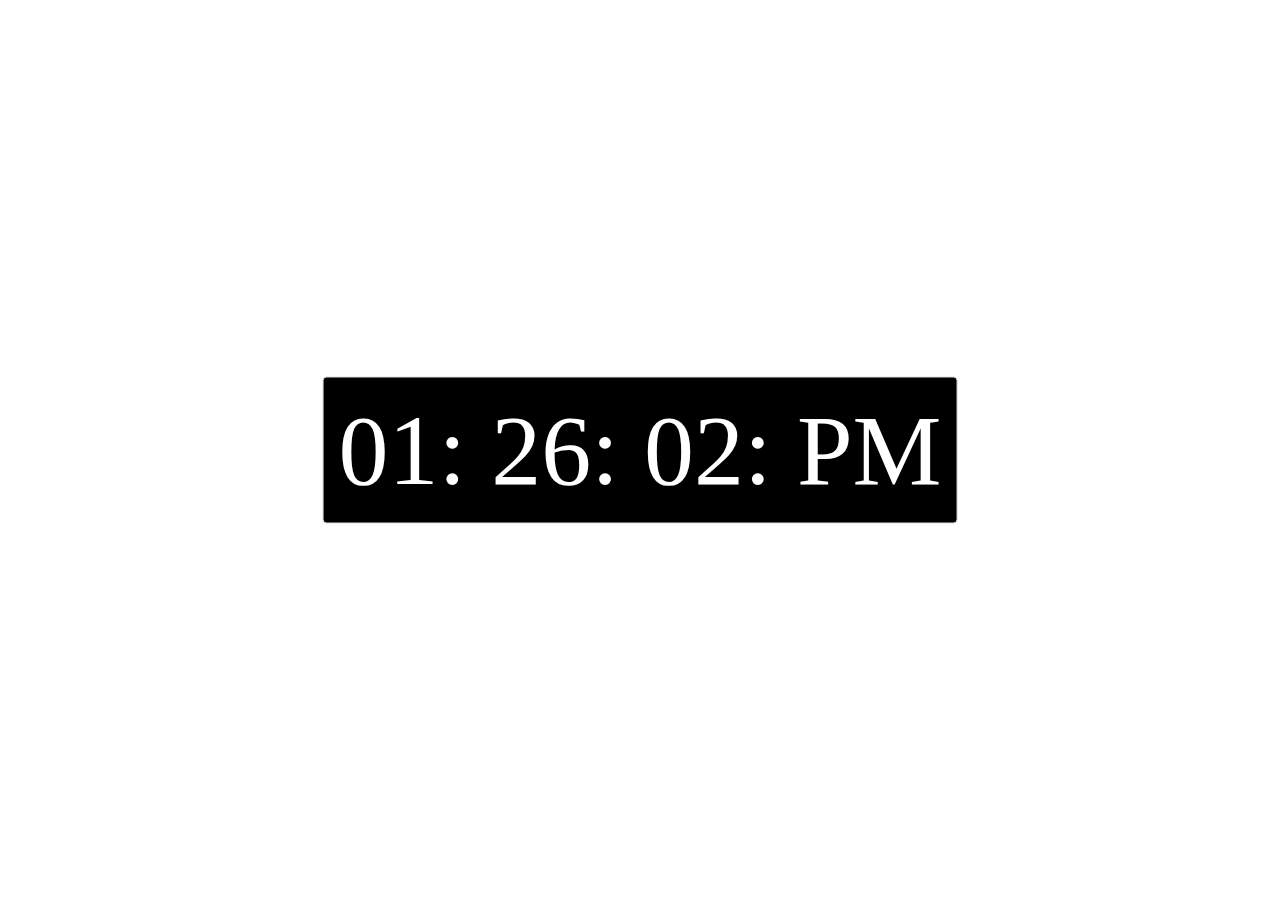
<file: Clock/index.html>
<!DOCTYPE html>
<html lang="en">
    <head>
        <meta charset="UTF-8">
        <meta http-equiv="X-UA-Compatible" content="IE=edge">
        <meta name="viewport" content="width=device-width, initial-scale=1.0">
        <title>Document</title>
        <link rel="stylesheet" href="style.css">
    </head>
    <body>
        <div class="clock"></div>
        <script src="code.js"></script>
    </body>
</html>
</file>
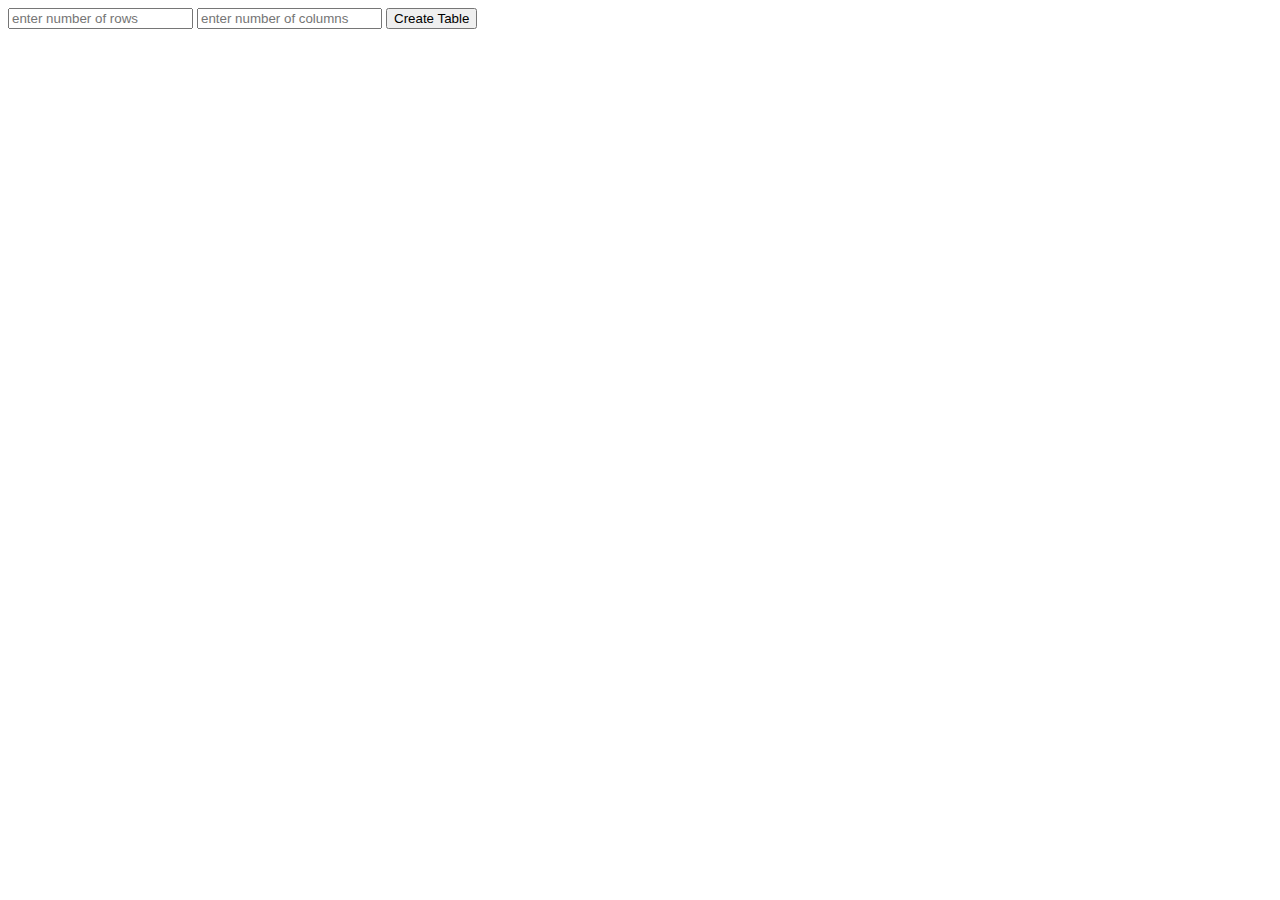
<file: Create Table/index.html>
<!DOCTYPE html>
<html lang="en">
    <head>
        <meta charset="UTF-8">
        <meta http-equiv="X-UA-Compatible" content="IE=edge">
        <meta name="viewport" content="width=device-width, initial-scale=1.0">
        <title>Document</title>
        <link rel="stylesheet" href="style.css">
    </head>
    <body>
        <input type="text" placeholder="enter number of rows" id="rows" />
        <input type="text" placeholder="enter number of columns" id="cols" />
        <button>Create Table</button>
        
        <script src="code.js"></script>
    </body>
</html>
</file>
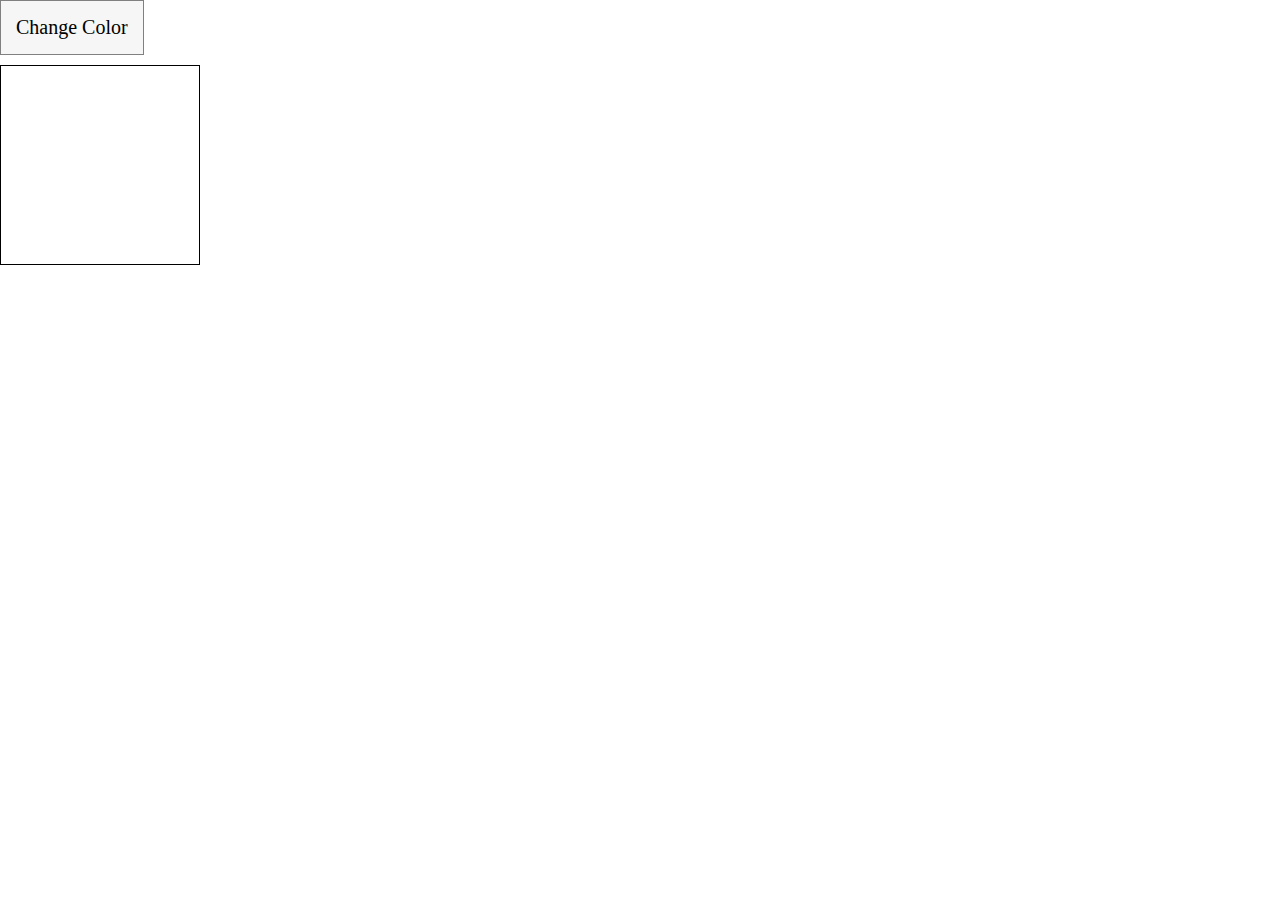
<file: div color change/index.html>
<!DOCTYPE html>
<html lang="en">
    <head>
        <meta charset="UTF-8">
        <meta http-equiv="X-UA-Compatible" content="IE=edge">
        <meta name="viewport" content="width=device-width, initial-scale=1.0">
        <title>Document</title>
        <link rel="stylesheet" href="style.css">
    </head>
    <body>
        <button class="btn"> Change Color</button>
        <div class="mydiv"></div>
        <script src="code.js"></script>
    </body>
</html>
</file>
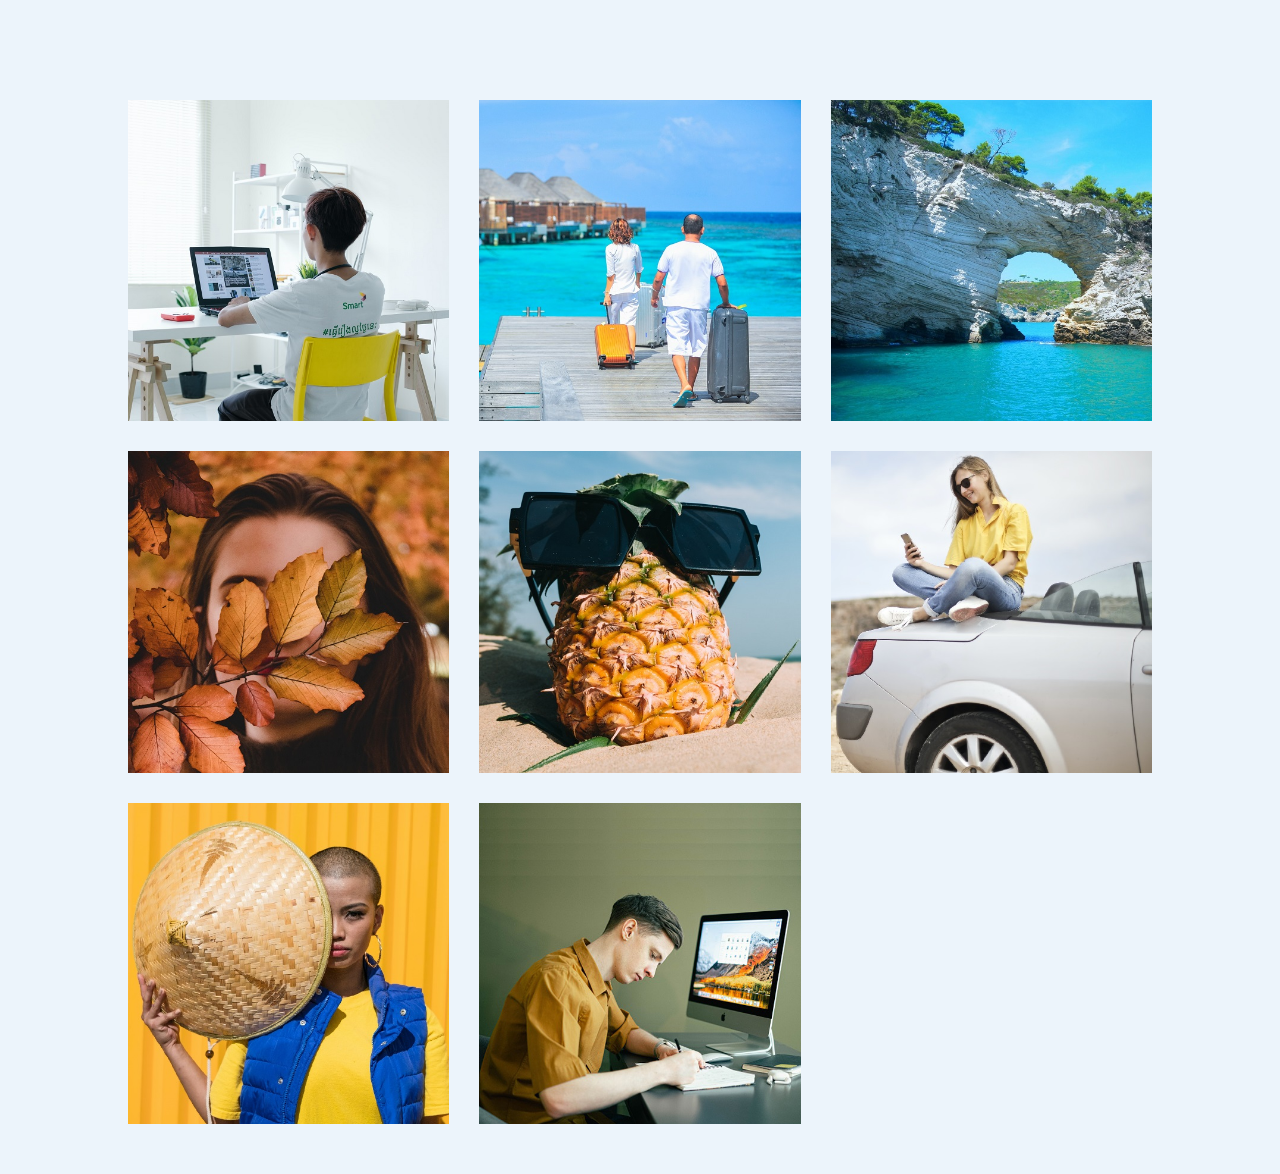
<file: Img Gallery 2/index.html>
<!DOCTYPE html>
<html lang="en">
    <head>
        <meta charset="UTF-8">
        <meta http-equiv="X-UA-Compatible" content="IE=edge">
        <meta name="viewport" content="width=device-width, initial-scale=1.0">
        <title>Img Gallery 2</title>
        <link rel="stylesheet" href="style.css">
    </head>
    <body>

        <div class="full-img-box">
            <img class="full-img" src="images/img1.jpg" alt="">
            <span>X</span>
        </div>

        <div class="img-gallery">
            <img src="images/img1.jpg" onclick="Open(this.src)">
            <img src="images/img2.jpg" onclick="Open(this.src)">
            <img src="images/img3.jpg" onclick="Open(this.src)">
            <img src="images/img4.jpg" onclick="Open(this.src)">
            <img src="images/img5.jpg" onclick="Open(this.src)">
            <img src="images/img6.jpg" onclick="Open(this.src)">
            <img src="images/img7.jpg" onclick="Open(this.src)">
            <img src="images/img8.jpg" onclick="Open(this.src)">
        </div>

        <script src="code.js"></script>
    </body>
</html>
</file>
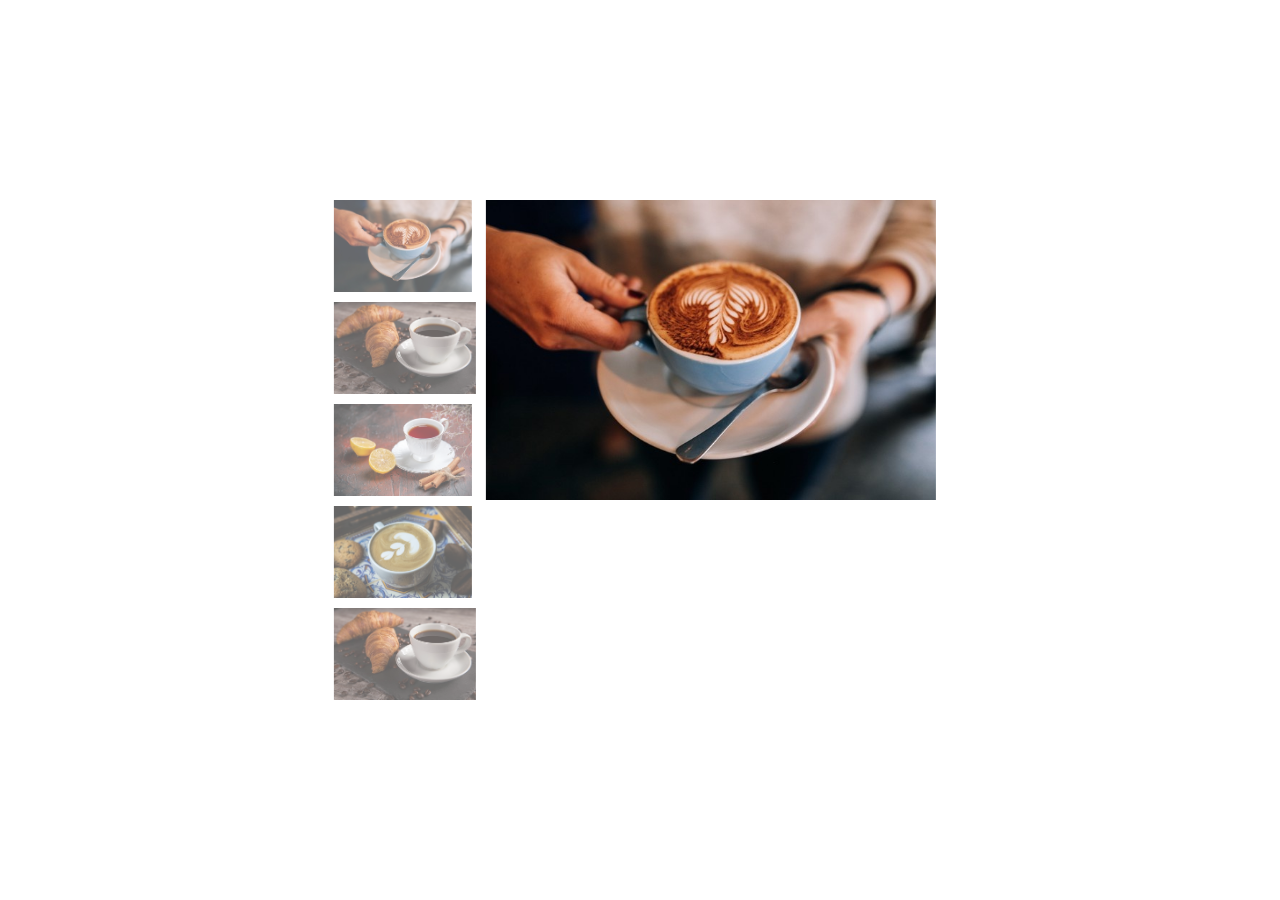
<file: Img Gallery/index.html>
<!DOCTYPE html>
<html lang="en">
    <head>
        <meta charset="UTF-8">
        <meta http-equiv="X-UA-Compatible" content="IE=edge">
        <meta name="viewport" content="width=device-width, initial-scale=1.0">
        <title>Img Gallery</title>
        <link rel="stylesheet" href="style.css">
    </head>
    <body>

        <div class="product">
            <div class="product-img">
                <img src="images/g-img-1.jpg" onclick="fun(this)">
                <img src="images/g-img-5.jpg" onclick="fun(this)">
                <img src="images/g-img-3.jpg" onclick="fun(this)">
                <img src="images/g-img-4.jpg" onclick="fun(this)">
                <img src="images/g-img-5.jpg" onclick="fun(this)">
            </div>
            <div class="img-container">
                <img class="full" src="images/g-img-1.jpg" alt="">
            </div>
        </div>

        <script src="code.js"></script>
    </body>
</html>
</file>
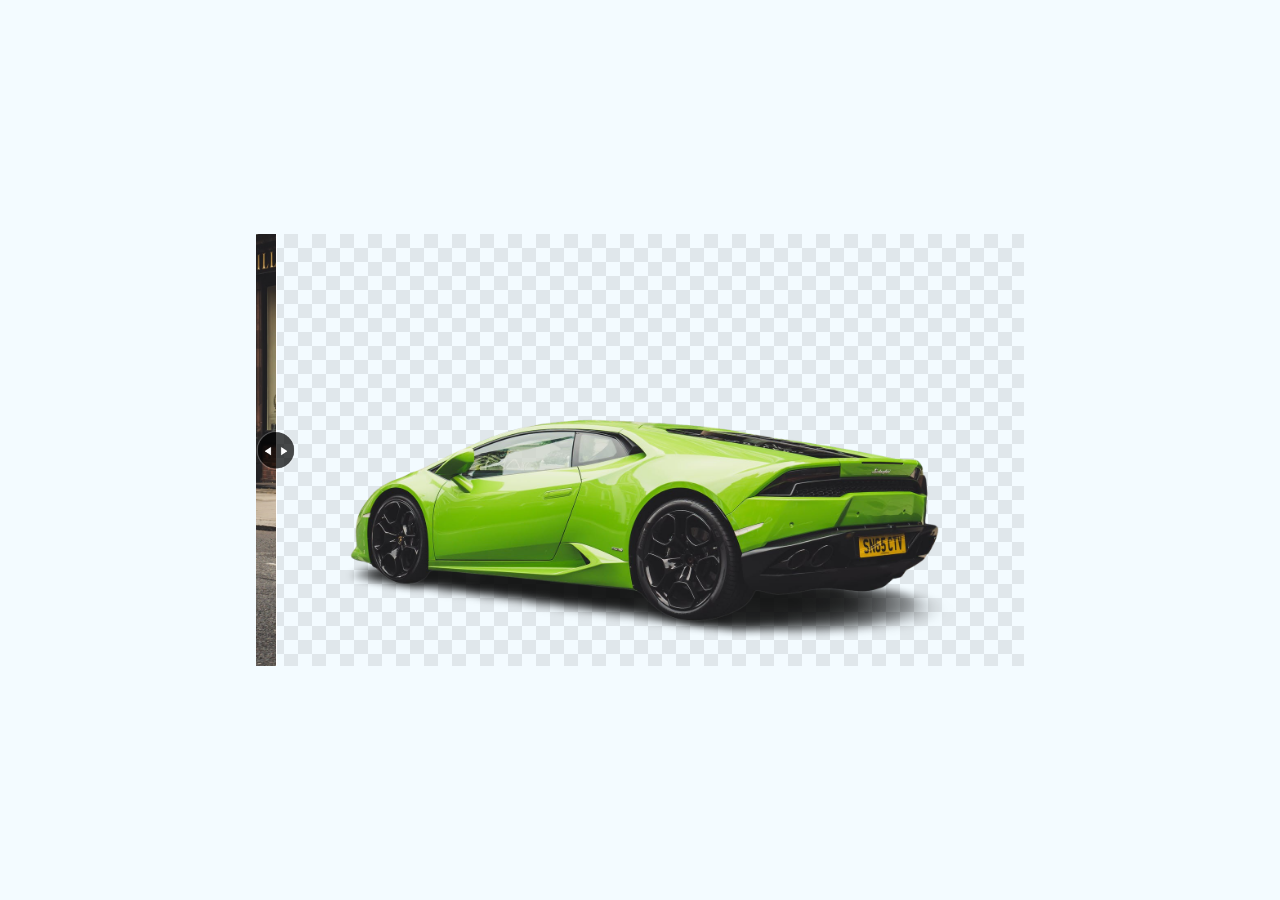
<file: Img Transition/index.html>
<!DOCTYPE html>
<html lang="en">
    <head>
        <meta charset="UTF-8">
        <meta http-equiv="X-UA-Compatible" content="IE=edge">
        <meta name="viewport" content="width=device-width, initial-scale=1.0">
        <title>Img Transition</title>
        <link rel="stylesheet" href="style.css">
    </head>
    <body>

        <div class="container">
            <div class="img-box">
                <img src="images/transparent.png" width="100%">
                <div class="img-wrap">
                    <img src="images/original.jpg" id="origin">
                </div>
                <span>
                    <img src="images/arrow.png" class="arrow">
                </span>
            </div>
        </div>

        <script src="code.js"></script>
    </body>
</html>
</file>
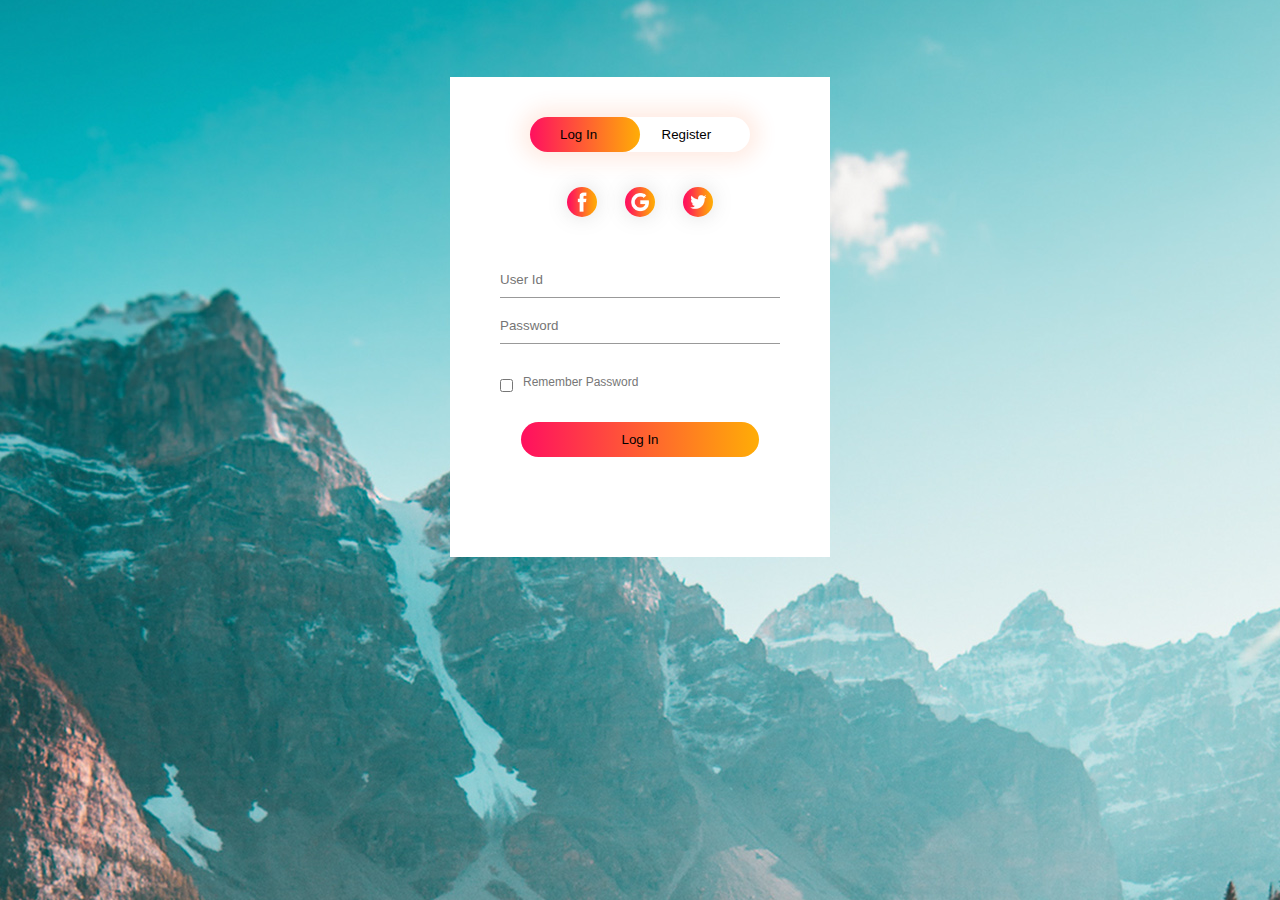
<file: Log In Form/index.html>
<!DOCTYPE html>
<html lang="en">

    <head>
        <meta charset="UTF-8" />
        <meta http-equiv="X-UA-Compatible" content="IE=edge" />
        <meta name="viewport" content="width=device-width, initial-scale=1.0" />
        <title>Log In Form</title>
        <link rel="stylesheet" href="style.css" />
    </head>

    <body>
        <div class="hero">
            <div class="form-box">
                <div class="button-box">
                    <div id="btn"></div>
                    <button class="toggle-btn" type="button" onclick="login()">Log In</button>
                    <button class="toggle-btn" type="button" onclick="register()">Register</button>
                </div>
                <div class="social">
                    <img src="images/fb.png" alt="" />
                    <img src="images/gp.png" alt="" />
                    <img src="images/tw.png" alt="" />
                </div>
                <div id="login" class="input">
                    <input type="text" class="input-field" placeholder="User Id"
                        required />
                    <input type="text" class="input-field"
                        placeholder="Password" required />
                    <input type="checkbox" class="check-box" /><span>Remember
                        Password</span>
                    <button type="submit" class="submit-btn">Log In</button>
                </div>
                <div id="register" class="input">
                    <input type="text" class="input-field" placeholder="User Id"
                        required />
                    <input type="email" class="input-field" placeholder="Email"
                        required />
                    <input type="text" class="input-field"
                        placeholder="Password" required />
                    <input type="checkbox" class="check-box" /><span>I Agree To
                        The Terms</span>
                    <button type="submit" class="submit-btn">Register</button>
                </div>
            </div>
        </div>

        <script src="code.js"></script>
    </body>

</html>
</file>
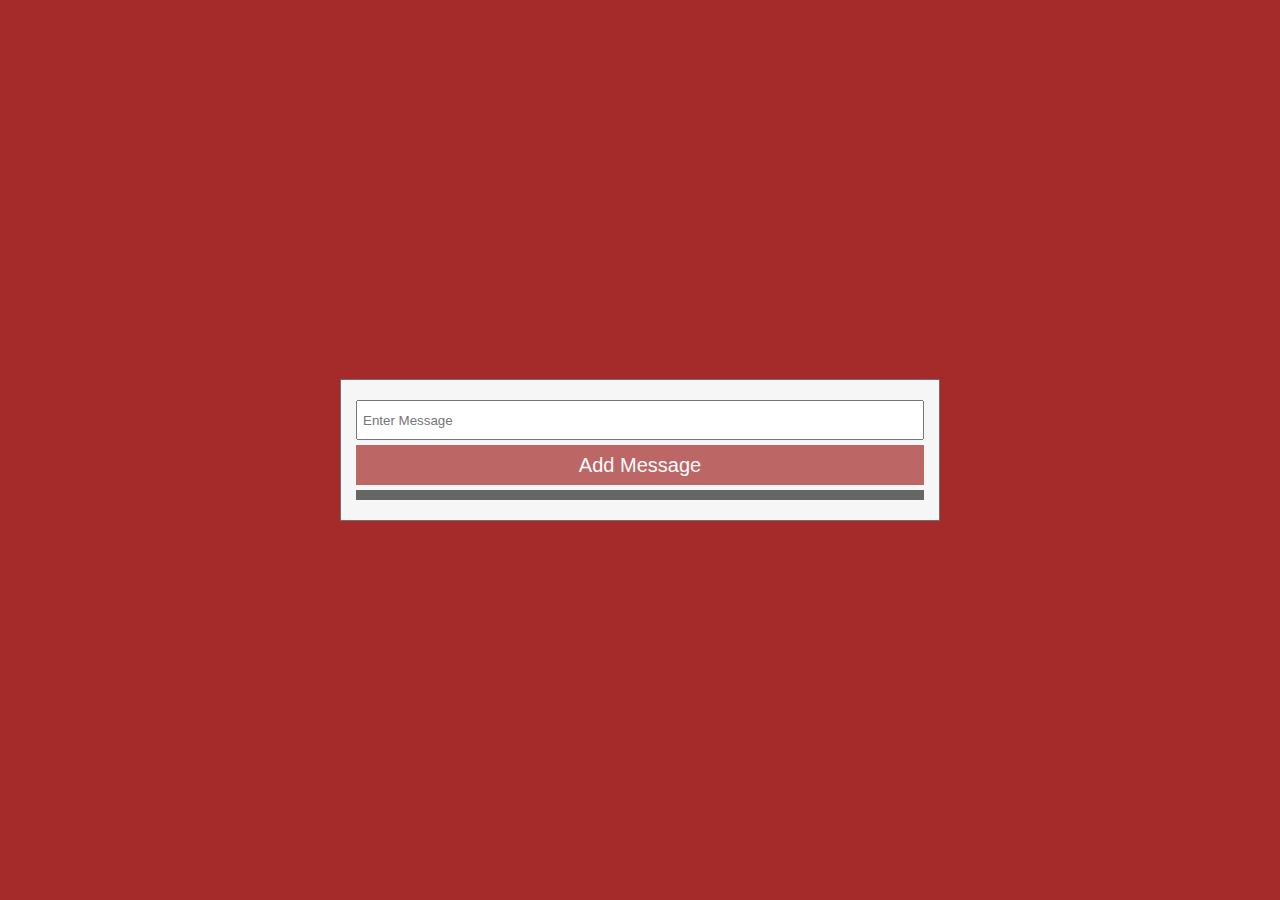
<file: print message/index.html>
<!DOCTYPE html>
<html lang="en">
    <head>
        <meta charset="UTF-8">
        <meta http-equiv="X-UA-Compatible" content="IE=edge">
        <meta name="viewport" content="width=device-width, initial-scale=1.0">
        <title>Print message</title>
        <link rel="stylesheet" href="style.css">
    </head>
    <body>

        <div class="print">
            <input class="message" type="text" placeholder="Enter Message">
            <button class="btn">Add Message</button>
            <p class="p"></p>
        </div>

        <script src="code.js"></script>
    </body>
</html>
</file>
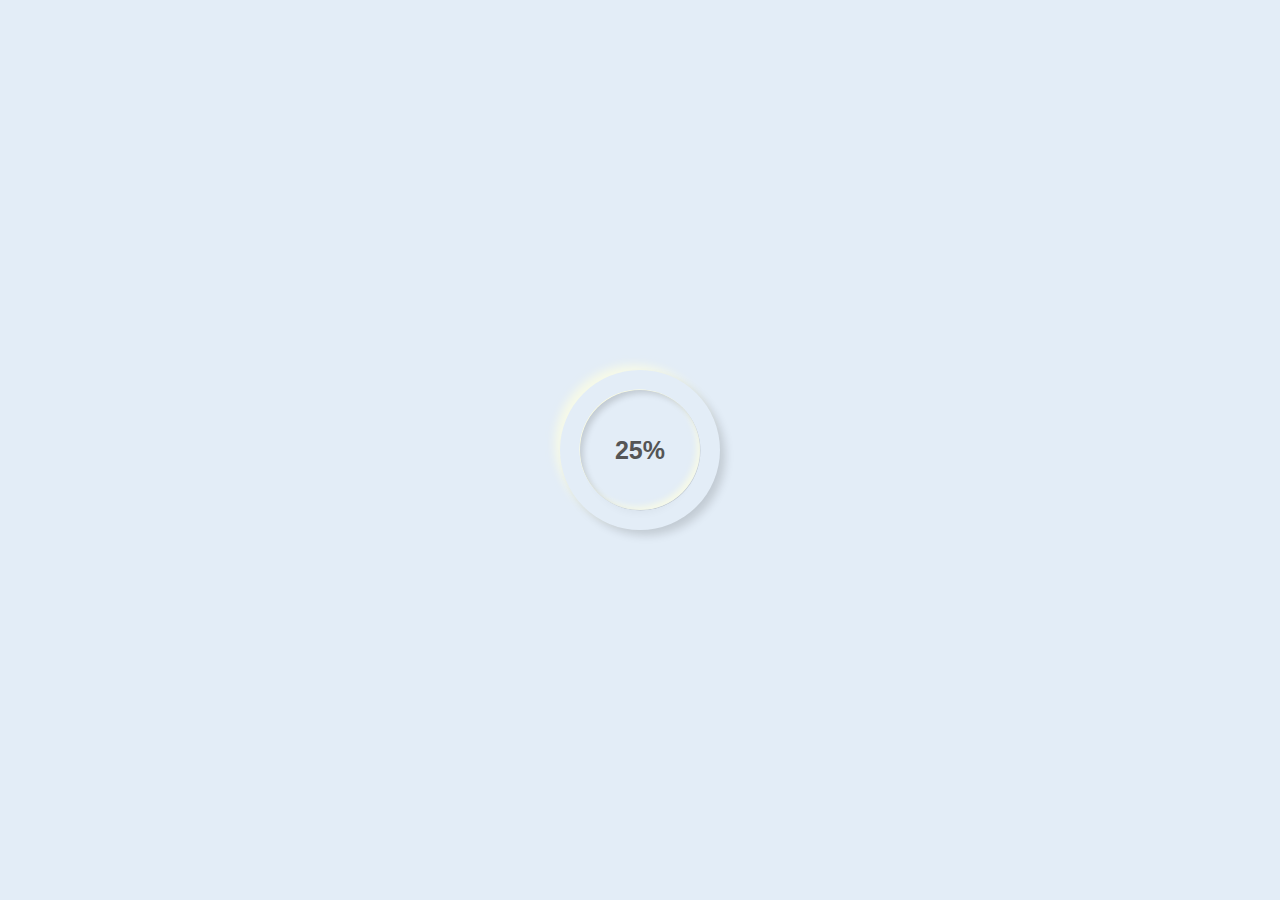
<file: Progress Bar/index.html>
<!DOCTYPE html>
<html lang="en">
    <head>
        <meta charset="UTF-8">
        <meta http-equiv="X-UA-Compatible" content="IE=edge">
        <meta name="viewport" content="width=device-width, initial-scale=1.0">
        <title>Progress Bar</title>
        <link rel="stylesheet" href="style.css">
    </head>
    <body>

        <div class="skill">
            <div class="outer">
                <div class="inner">
                    <div id="number" class="number">
                        70%
                    </div>
                </div>
            </div>

            <svg xmlns="http://www.w3.org/2000/svg" version="1.1" width="160px" height="160px">
                <defs>
                    <linearGradient id="GradientColor">
                    <stop offset="0%" stop-color="#e91e63" />
                    <stop offset="100%" stop-color="#673ab7" />
                    </linearGradient>
                </defs>
                <circle cx="80" cy="80" r="70" stroke-linecap="round" />
            </svg>
            
        </div>

        <script src="code.js"></script>
    </body>
</html>
</file>
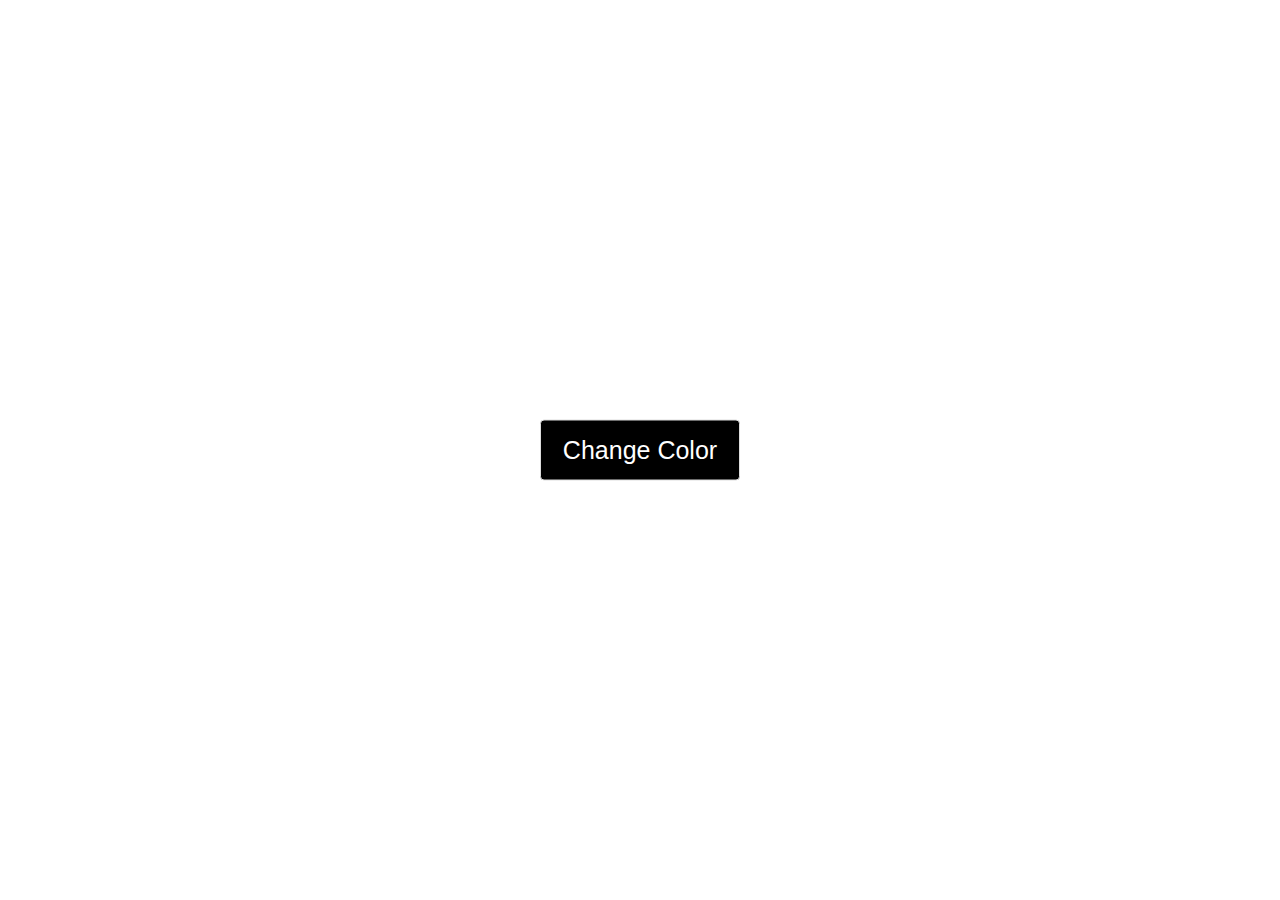
<file: random body background/index.html>
<!DOCTYPE html>
<html lang="en">
    <head>
        <meta charset="UTF-8">
        <meta http-equiv="X-UA-Compatible" content="IE=edge">
        <meta name="viewport" content="width=device-width, initial-scale=1.0">
        <title>Document</title>
        <link rel="stylesheet" href="style.css">
    </head>
    <body>
        <button class="btn"> Change Color</button>
        <script src="code.js"></script>
    </body>
</html>
</file>
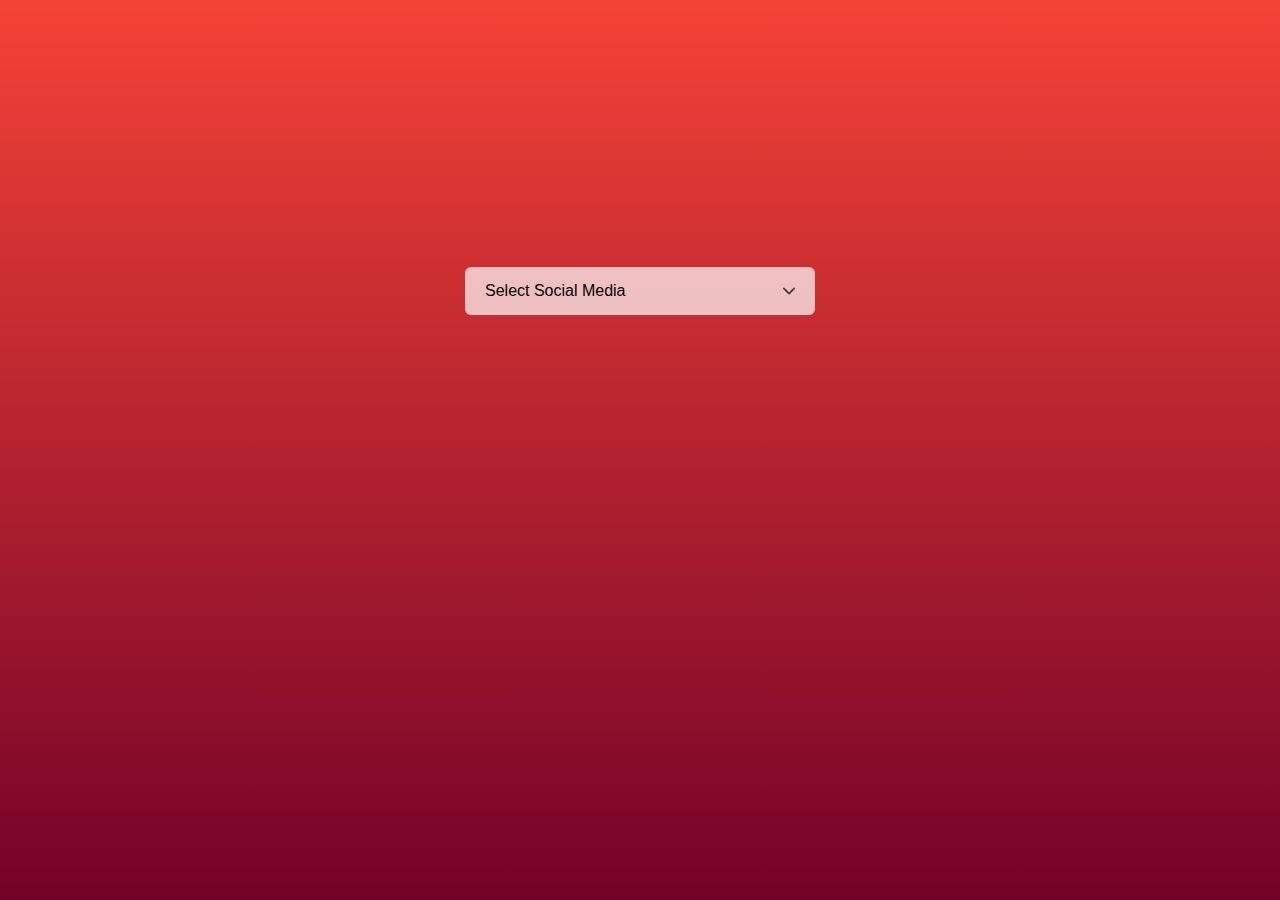
<file: Select Menu/index.html>
<!DOCTYPE html>
<html lang="en">
    <head>
        <meta charset="UTF-8">
        <meta http-equiv="X-UA-Compatible" content="IE=edge">
        <meta name="viewport" content="width=device-width, initial-scale=1.0">
        <title>Select Menu</title>
        <link rel="stylesheet" href="style.css">
    </head>
    <body>

        <div class="hero">

            <div class="selector">
                <div id="select-field">
                    <p id="selectText">Select Social Media</p>
                    <img src="images/arrow.png" alt="" id="icon">
                </div>

                <ul id="list" class="hide">
                    <li class="option">
                        <img src="images/facebook.png" alt="">
                        <p>Facebook</p>
                    </li>
                    <li class="option">
                        <img src="images/instagram.png" alt="">
                        <p>Instagram</p>
                    </li>
                    <li class="option">
                        <img src="images/pinterest.png" alt="">
                        <p>pinterest</p>
                    </li>
                    <li class="option">
                        <img src="images/twitter.png" alt="">
                        <p>twitter</p>
                    </li>
                    <li class="option">
                        <img src="images/whatsapp.png" alt="">
                        <p>whatsapp</p>
                    </li>
                    <li class="option">
                        <img src="images/youtube.png" alt="">
                        <p>youtube</p>
                    </li>

                </ul>
            </div>

        </div>

        <script src="code.js"></script>
    </body>
</html>
</file>
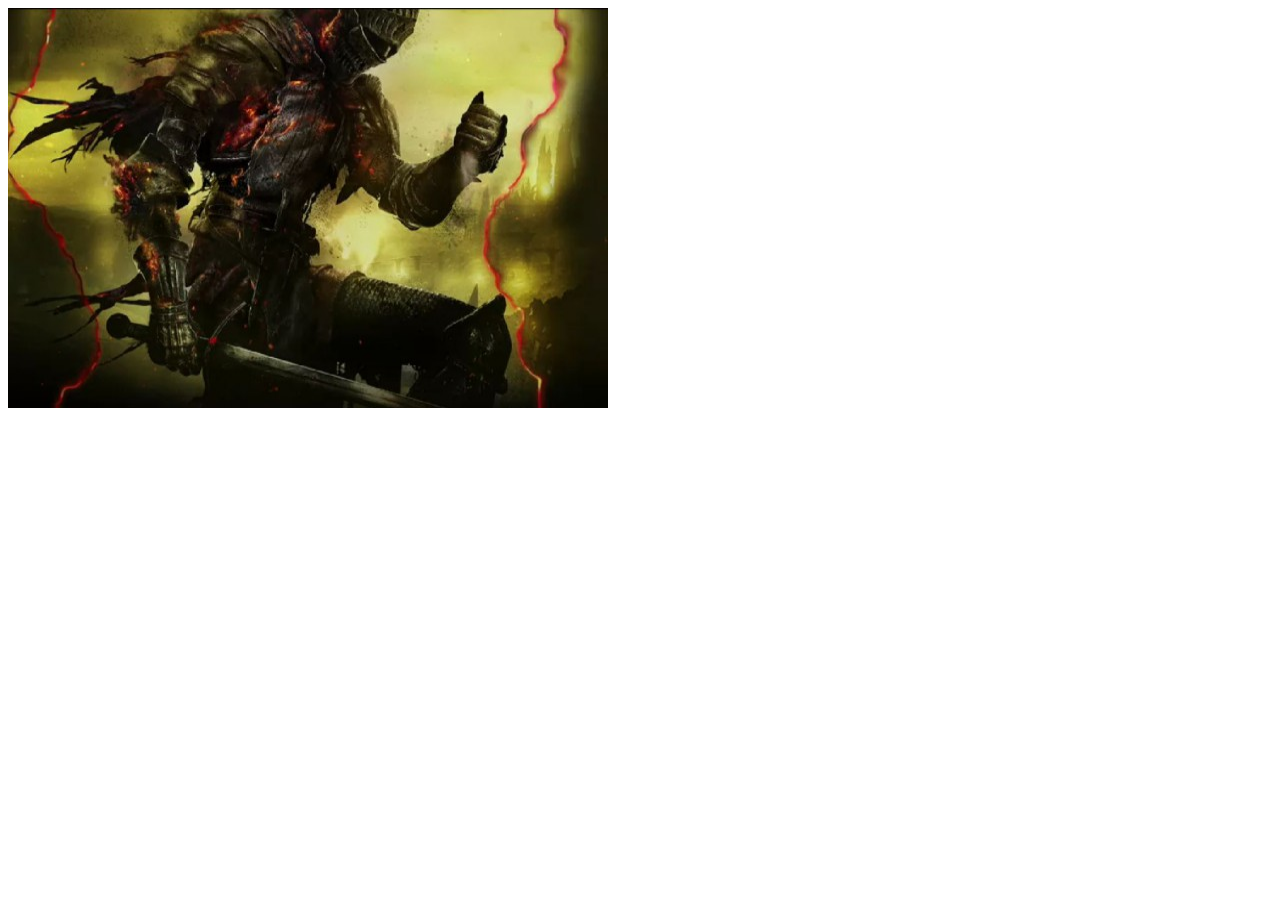
<file: slide show/index.html>
<!DOCTYPE html>
<html lang="en">
    <head>
        <meta charset="UTF-8">
        <meta http-equiv="X-UA-Compatible" content="IE=edge">
        <meta name="viewport" content="width=device-width, initial-scale=1.0">
        <title>Document</title>
        <link rel="stylesheet" href="style.css">
    </head>
    <body>
        <img id="slideshow" />
        <script src="code.js"></script>
    </body>
</html>
</file>
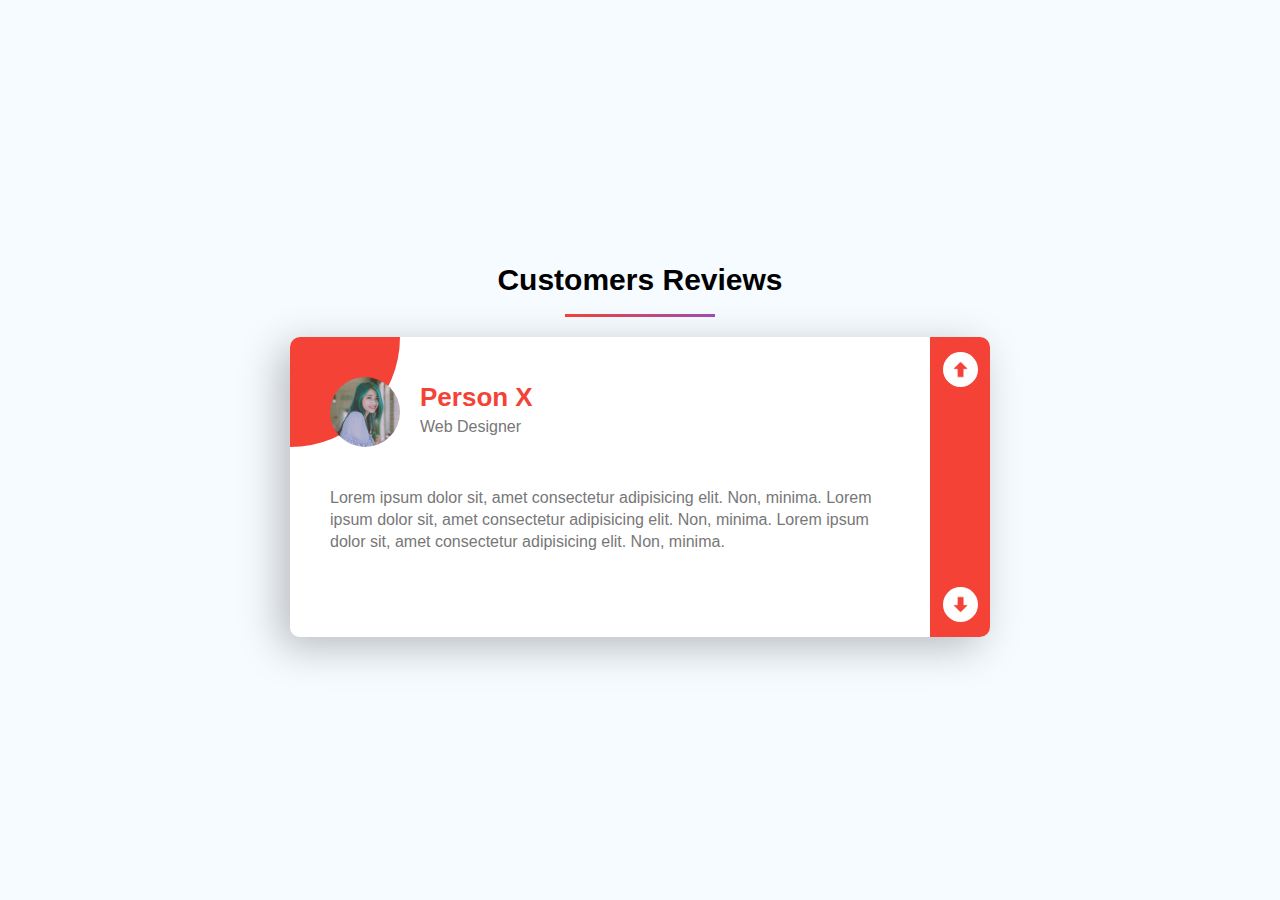
<file: Testimonial Slider/index.html>
<!DOCTYPE html>
<html lang="en">
    <head>
        <meta charset="UTF-8">
        <meta http-equiv="X-UA-Compatible" content="IE=edge">
        <meta name="viewport" content="width=device-width, initial-scale=1.0">
        <title>Testimonial Slider</title>
        <link rel="stylesheet" href="style.css">
    </head>
    <body>

        <div class="hero">
            <h1>Customers Reviews</h1>
            <div class="review-box">
                <div id="slide">
                    <div class="card">
                        <div class="profile">
                            <img src="images/pic1.jpg" alt="">
                            <div class="desc">
                                <h3>Person X</h3>
                                <p>Web Designer</p>
                            </div>
                        </div>
                        <p>Lorem ipsum dolor sit, amet consectetur adipisicing
                            elit. Non, minima. Lorem ipsum dolor sit, amet
                            consectetur adipisicing elit. Non, minima. Lorem
                            ipsum dolor sit, amet consectetur adipisicing elit.
                            Non, minima.</p>
                    </div>
                    <div class="card">
                        <div class="profile">
                            <img src="images/pic3.jpg" alt="">
                            <div class="desc">
                                <h3>Person X</h3>
                                <p>Web Designer</p>
                            </div>
                        </div>
                        <p>Lorem ipsum dolor sit, amet consectetur adipisicing
                            elit. Non, minima. Lorem ipsum dolor sit, amet
                            consectetur adipisicing elit. Non, minima. Lorem
                            ipsum dolor sit, amet consectetur adipisicing elit.
                            Non, minima.</p>
                    </div>
                    <div class="card">
                        <div class="profile">
                            <img src="images/pic2.jpg" alt="">
                            <div class="desc">
                                <h3>Person X</h3>
                                <p>Web Designer</p>
                            </div>
                        </div>
                        <p>Lorem ipsum dolor sit, amet consectetur adipisicing
                            elit. Non, minima. Lorem ipsum dolor sit, amet
                            consectetur adipisicing elit. Non, minima. Lorem
                            ipsum dolor sit, amet consectetur adipisicing elit.
                            Non, minima.</p>
                    </div>
                    <div class="card">
                        <div class="profile">
                            <img src="images/pic4.jpg" alt="">
                            <div class="desc">
                                <h3>Person X</h3>
                                <p>Web Designer</p>
                            </div>
                        </div>
                        <p>Lorem ipsum dolor sit, amet consectetur adipisicing
                            elit. Non, minima. Lorem ipsum dolor sit, amet
                            consectetur adipisicing elit. Non, minima. Lorem
                            ipsum dolor sit, amet consectetur adipisicing elit.
                            Non, minima.</p>
                    </div>

                </div>

                <div class="sidebar">
                    <img src="images/up-arrow.png" alt="" id="arrow-up">
                    <img src="images/down-arrow.png" alt="" id="arrow-down">
                </div>
            </div>
        </div>

        <script src="code.js"></script>
    </body>
</html>
</file>
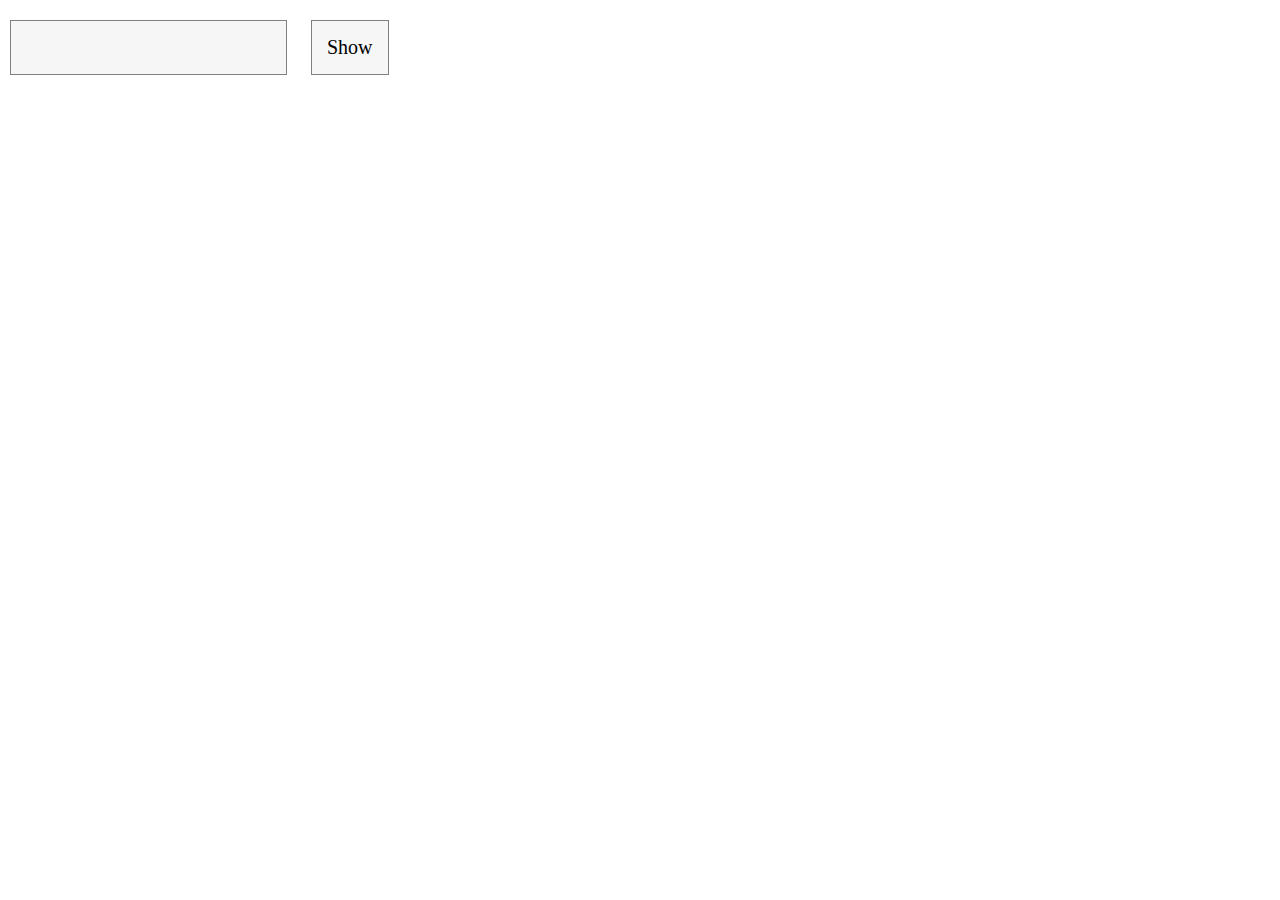
<file: toggle password/index.html>
<!DOCTYPE html>
<html lang="en">
    <head>
        <meta charset="UTF-8">
        <meta http-equiv="X-UA-Compatible" content="IE=edge">
        <meta name="viewport" content="width=device-width, initial-scale=1.0">
        <title>Document</title>
        <link rel="stylesheet" href="style.css">
    </head>
    <body>
        <input type="password" class="myInput" />
        <button class="btn" data-text="show"> Show </button>
        <script src="code.js"></script>
    </body>
</html>
</file>
<file: Clock/style.css>
.clock {
    position: absolute;
    top: 50%;
    left: 50%;
    transform: translate(-50%, -50%);
    min-width: 200px;
    min-height: 40px;
    font-size: 100px;
    padding: 15px;
    border: 1px solid #ddd;
    border-radius: 4px;
    cursor: pointer;
    background-color: black;
    color: white;
    text-align: center;
}
</file>
<file: Create Table/style.css>
table,
td {
    border: 3px solid brown;
}
</file>
<file: div color change/style.css>
* {
    margin: 0;
    padding: 0;
    box-sizing: border-box;
}

button {
    padding: 15px;
    background-color: #f6f6f6;
    cursor: pointer;
    font-size: 20px;
    font-family: "Montserrat";
    border: 1px solid gray;
    margin-bottom: 10px;
}

div {
    width: 200px;
    height: 200px;
    border: 1px solid #000;
}
</file>
<file: Img Gallery 2/style.css>
* {
    margin: 0;
    padding: 0;
}

body {
    background: #ecf4fb;
}

.img-gallery {
    width: 80%;
    margin: 100px auto 50px;
    display: grid;
    grid-template-columns: repeat(auto-fit, minmax(250px, 1fr));
    grid-gap: 30px;
}

.img-gallery img {
    width: 100%;
    cursor: pointer;
    transition: 0.3s;
}

.img-gallery img:hover {
    transform: scale(0.8) rotate(-15deg);
    border-radius: 20px;
    box-shadow: 0 32px 7px rgba(68, 77, 136, 0.2);
}

.full-img-box {
    width: 100%;
    height: 100vh;
    background: rgba(0, 0, 0, 0.9);
    position: fixed;
    top: 0;
    left: 0;
    display: none;
    align-items: center;
    justify-content: center;
    z-index: 1000;
}

.full-img-box img {
    width: 90%;
    max-width: 500px;
}

span {
    position: absolute;
    top: 5%;
    right: 5%;
    font-size: 35px;
    color: white;
    cursor: pointer;
}
</file>
<file: Img Gallery/style.css>
* {
    margin: 0;
    padding: 0;
}


.product-img img {
    height: 92px;
    margin: 10px 0;
    cursor: pointer;
    display: block;
    opacity: 0.6;
    transition: 0.3s;
}

.product-img img:hover {
    opacity: 1;
}

.product-img {
    float: left;
}

.product {
    top: 50%;
    left: 50%;
    transform: translate(-50%, -50%);
    position: absolute;
}


.img-container img {
    height: 300px;
}

.img-container {
    float: right;
    padding: 10px;
}
</file>
<file: Img Transition/style.css>
* {
    margin: 0;
    padding: 0;
    /* box-sizing: border-box; */
    font-family: 'Poppins', sans-serif;
}


.container {
    width: 100%;
    height: 100vh;
    display: flex;
    align-items: center;
    justify-content: center;
    background: #f3fbff;
}

.img-box {
    width: 60%;
    margin: auto;
    line-height: 0;
    background-image: url(images/background.png);
    overflow: hidden;
    position: relative;
}

.img-wrap {
    width: 20px;
    position: absolute;
    left: 0;
    top: 0;
    overflow: hidden;
}

span {
    width: 1px;
    height: 100%;
    cursor: ew-resize;
    background: #fff;
    position: absolute;
    left: 20px;
    top: 0;
}

.arrow {
    width: 40px;
    position: absolute;
    top: 50%;
    margin-left: -20px;
    margin-top: -20px;
}
</file>
<file: Log In Form/style.css>
* {
    margin: 0;
    padding: 0;
    box-sizing: border-box;
    font-family: 'Poppins', sans-serif;
}

.hero {
    height: 100%;
    width: 100%;
    background: linear-gradient(rgba(0, 0, 0, 0.4), rgba(0, 0, 0, 0.4));
    background-image: url(images/banner.jpg);
    background-position: center;
    background-position: cover;
    position: absolute;
}

.form-box {
    width: 380px;
    height: 480px;
    position: relative;
    margin: 6% auto;
    background-color: #fff;
    padding: 5px;
    overflow: hidden;
}

.button-box {
    width: 220px;
    margin: 35px auto;
    position: relative;
    box-shadow: 0 0 20px 9px #ff61241f;
    border-radius: 36px;
}

.toggle-btn {
    padding: 10px 30px;
    cursor: pointer;
    background: transparent;
    border: none;
    outline: none;
    position: relative;

}

#btn {
    top: 0;
    left: 0;
    position: absolute;
    width: 110px;
    height: 100%;
    background: linear-gradient(to right, #ff105f, #ffad06);
    border-radius: 36px;
    transition: 0.5s;
}

.social {
    margin: 30px auto;
    text-align: center;
}

.social img {
    width: 30px;
    margin: 0 12px;
    box-shadow: 0 0 20px 0 #7f7f7f3d;
    cursor: pointer;
    border-radius: 50%;
}

.input {
    top: 180px;
    position: absolute;
    width: 280px;
    transition: 0.5s;
}

.input-field {
    width: 100%;
    padding: 10px 0;
    margin: 5px 0;
    border-left: 0;
    border-right: 0;
    border-top: 0;
    border-bottom: 1px solid #999;
    outline: none;
    background: transparent;
}

.submit-btn {
    width: 85%;
    padding: 10px 30px;
    display: block;
    cursor: pointer;
    margin: auto;
    background: linear-gradient(to right, #ff105f, #ffad06);
    border: 0;
    outline: none;
    border-radius: 36px;
}

.check-box {
    margin: 30px 10px 30px 0;

}

span {
    color: #777;
    font-size: 12px;
    position: absolute;
    bottom: 68px;
}

#login {
    left: 50px;
}

#register {
    left: 450px;
}
</file>
<file: print message/style.css>
* {
    margin: 0;
    padding: 0;
    box-sizing: border-box;
}

body {
    background-color: brown;
    height: 100vh;
    display: flex;
    justify-content: center;
    align-items: center;
}

.print {
    width: 600px;
    padding: 20px 15px;
    border: 1px solid #6f6f6f;
    background-color: #f6f6f6;
}

input,
button {
    width: 100%;
    height: 40px;
    padding: 5px;
    margin-bottom: 5px;
}

button {
    background-color: brown;
    color: white;
    font-size: 20px;
    cursor: pointer;
    border: none;
    opacity: 0.7;
    transition: 0.5s;
}

button:hover {
    opacity: 1;
}

p {
    background-color: #666;
    color: white;
    padding: 5px;
    text-align: center;
    font-size: 20px;
    line-height: 1.8;
}
</file>
<file: Progress Bar/style.css>
* {
    margin: 0;
    padding: 0;
    box-sizing: border-box;
    font-family: 'Poppins', sans-serif;
}

body {
    background-color: #e3edf7;
    height: 100vh;
    display: flex;
    align-items: center;
    justify-content: center;
}

.skill {
    width: 160px;
    height: 160px;
    /* background: limegreen; */
    position: relative;
}

.outer {
    height: 160px;
    width: 160px;
    border-radius: 50%;
    box-shadow: 6px 6px 10px -1px rgba(0, 0, 0, 0.15),
        -6px -6px 10px -1px rgba(255, 255, 225, 0.7);
    padding: 20px;

}

.inner {
    display: flex;
    align-items: center;
    justify-content: center;
    height: 120px;
    width: 120px;
    border-radius: 50%;
    box-shadow: inset 4px 4px 6px -1px rgba(0, 0, 0, 0.15),
        inset -4px -4px 6px -1px rgba(255, 255, 225, 0.7),
        -0.5px -0.5px 0px rgba(255, 255, 225, 1),
        0.5px 0.5px 0px rgba(0, 0, 0, 0.15),
        0px 12px 10px -10px rgba(0, 0, 0, 0.05);
}

.number {
    font-weight: 600;
    color: #555;
    font-size: 25px;
}

svg {
    position: absolute;
    top: 0;
    left: 0;
}

circle {
    fill: none;
    stroke: url(#GradientColor);
    stroke-width: 20px;
    stroke-dasharray: 472;
    stroke-dashoffset: 472;
    animation: move 2s linear forwards;
}

@keyframes move {
    100% {
        stroke-dashoffset: 141.6;
        /*clac is 472 - (472 * percantege)*/

    }

}
</file>
<file: random body background/style.css>
* {
    margin: 0;
    padding: 0;
    box-sizing: border-box;
}

button {
    position: absolute;
    top: 50%;
    left: 50%;
    transform: translate(-50%, -50%);
    min-width: 200px;
    min-height: 40px;
    font-size: 25px;
    padding: 15px;
    border: 1px solid #ddd;
    border-radius: 4px;
    cursor: pointer;
    background-color: black;
    color: white;
}

button:hover {
    background-color: bisque;
    color: black;
}
</file>
<file: Select Menu/style.css>
* {
    margin: 0;
    padding: 0;
    box-sizing: border-box;
    font-family: 'Poppins', sans-serif;
}

.hero {
    width: 100%;
    height: 100vh;
    background-image: linear-gradient(#f44336, #730228);
    display: flex;
    align-items: center;
    justify-content: center;
}

.selector {
    width: 350px;
}

#select-field {
    width: 100%;
    padding: 15px 20px;
    margin-bottom: 30px;
    box-sizing: border-box;
    background: rgba(255, 255, 255, 0.7);
    border-radius: 6px;
    display: flex;
    align-items: center;
    justify-content: space-between;
    cursor: pointer;
}

#select-field img {
    width: 12px;
    transition: transform 0.3s;
}

#list {
    width: 100%;
    background: rgba(255, 255, 255, 0.7);
    border-radius: 6px;
    overflow: hidden;
    transition: 0.3s;
}

.option {
    width: 100%;
    padding: 15px 0 15px 70px;
    list-style: none;
    cursor: pointer;
    box-sizing: border-box;
    position: relative;
    transition: 0.3s;
}

.option:hover {
    background: rgba(255, 255, 255, 0.7);
}

.option p {
    text-transform: capitalize;
}

.option img {
    width: 25px;
    position: absolute;
    top: 12px;
    left: 25px;
}

.hide {
    visibility: hidden;
}

.rotate {
    transform: rotate(180deg);
}
</file>
<file: slide show/style.css>
img {
    width: 600px;
    height: 400px;
}
</file>
<file: Testimonial Slider/style.css>
* {
    margin: 0;
    padding: 0;
    box-sizing: border-box;
    font-family: 'Poppins', sans-serif;
}

.hero {
    width: 100%;
    height: 100vh;
    background: #f6fbff;
    display: flex;
    flex-direction: column;
    align-items: center;
    justify-content: center;
}

h1 {
    font-size: 30px;
    position: relative;
    margin-bottom: 40px;
}

h1::after {
    content: '';
    width: 150px;
    height: 3px;
    background: linear-gradient(to right, #f44336, #9f4db5);
    position: absolute;
    bottom: -20px;
    left: 50%;
    transform: translateX(-50%);
}

.review-box {
    width: 90%;
    max-width: 700px;
    height: 300px;
    border-radius: 10px;
    box-shadow: -10px 10px 40px rgba(0, 0, 0, 0.25);
    position: relative;
    overflow: hidden;
}

.card {
    height: 300px;
    padding: 40px;
    color: #777;
    line-height: 22px;
    box-sizing: border-box;
    background: #fff;
    position: relative;
    z-index: 1;
}

.card::before {
    content: '';
    width: 110px;
    height: 110px;
    border-bottom-right-radius: 100%;
    background: #f44336;
    position: absolute;
    top: 0;
    left: 0;
    z-index: -1;
}

.profile {
    display: flex;
    align-items: center;
    margin-bottom: 40px;
}

.profile img {
    width: 70px;
    border-radius: 50%;
    margin-right: 20px;
}

.profile h3 {
    font-size: 26px;
    color: #f44336;
    margin-bottom: 8px;
}

#slide {
    width: 100%;
    padding-right: 60px;
    box-sizing: border-box;
    position: absolute;
    top: 0;
    left: 0;
    transition: 0.5s;
}

.sidebar {
    width: 60px;
    height: 100%;
    padding: 15px 0;
    box-sizing: border-box;
    background: #f44336;
    position: absolute;
    right: 0;
    top: 0;
    display: flex;
    flex-direction: column;
    align-items: center;
    justify-content: space-between;
}

.sidebar img {
    width: 35px;
    padding: 5px;
    background: #fff;
    border-radius: 50%;
    cursor: pointer;
}

::selection {
    background: #f44336;
    color: white;
}
</file>
<file: toggle password/style.css>
* {
    margin: 0;
    padding: 0;
    box-sizing: border-box;
}

button,
input {
    margin: 20px 10px;
    padding: 15px;
    background-color: #f6f6f6;
    cursor: pointer;
    font-size: 20px;
    font-family: "Montserrat";
    border: 1px solid gray;
}

div {
    width: 200px;
    height: 200px;
    border: 1px solid #000;
}
</file>
